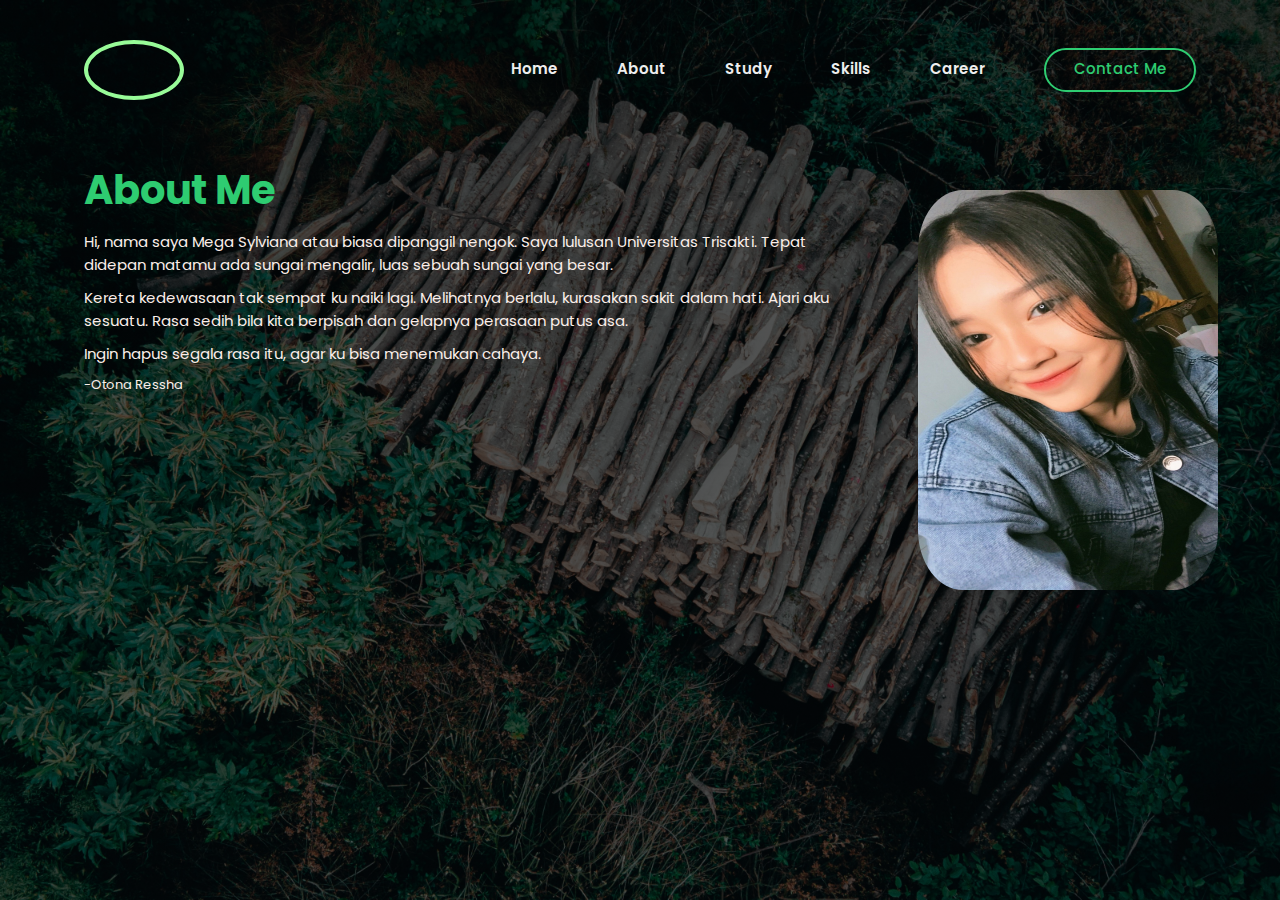
<file: about.html>
<!DOCTYPE html>
<html lang="en">
<head>
    <meta charset="UTF-8">
    <meta http-equiv="X-UA-Compatible" content="IE=edge">
    <meta name="viewport" content="width=device-width, initial-scale=1.0">

    <link rel="stylesheet" href="style.css">
    <link rel="stylesheet" href="styleAbt.css">
    <link rel="icon" href="pic/pic1.jpg">
    <link rel="preconnect" href="https://fonts.googleapis.com">
    <link rel="preconnect" href="https://fonts.gstatic.com" crossorigin>
    <link href="https://fonts.googleapis.com/css2?family=Poppins:wght@100;200;300;400;500;600;700;800;900&display=swap" rel="stylesheet">
    <link rel="stylesheet" href="https://cdnjs.cloudflare.com/ajax/libs/font-awesome/6.2.0/css/all.min.css" integrity="sha512-xh6O/CkQoPOWDdYTDqeRdPCVd1SpvCA9XXcUnZS2FmJNp1coAFzvtCN9BmamE+4aHK8yyUHUSCcJHgXloTyT2A==" crossorigin="anonymous" referrerpolicy="no-referrer" />
    <title>Mega Sylviana</title>
</head>


<body>
    <section class="hero">
        <div class="main-width">
            <header>
                <a href="index.html"><div class="logo">
                    <i class="fa-solid fa-m"></i>
                    <i class="fa-solid fa-e"></i>
                    <i class="fa-solid fa-g"></i>
                    <i class="fa-solid fa-a"></i>
                </div></a>
                <nav>
                    <div class="hamb">
                        <span></span>
                        <span></span>
                        <span></span>
                    </div>
                    <ul class="nav-list">
                        <li><a href="index.html">Home</a></li>
                        <li><a href="about.html">About</a></li>
                        <li><a href="study.html">Study</a></li>
                        <li><a href="skills.html">Skills</a></li>
                        <li><a href="careers.html">Career</a></li>
                        <li class="btn"><a href="#">Contact Me</a></li>
                    </ul>
                </nav>
            </header>

            <div class="text">
                <h1>About Me</h1>
                <div class="isi">
                    <div class="isi_text">
                        <p>Hi, nama saya Mega Sylviana atau biasa dipanggil nengok. Saya lulusan Universitas Trisakti. Tepat didepan matamu ada sungai mengalir, luas sebuah sungai yang besar.</p>
                        <p>Kereta kedewasaan tak sempat ku naiki lagi. Melihatnya berlalu, kurasakan sakit dalam hati. Ajari aku sesuatu. Rasa sedih bila kita berpisah dan gelapnya perasaan putus asa.</p>
                        <p>Ingin hapus segala rasa itu, agar ku bisa menemukan cahaya.</p>
                        <p style="font-size: small;">-Otona Ressha</p>
                    </div>
                    <div class="isi_img">
                            <div class="prf_img">
                                <img src="../pic/pic3.jpg" alt="">
                            </div>                  
                    </div>                
                </div>
            </div>
        </div>   
    </section>

    <script type="text/javascript" src="script.js"></script>
</body>
</html>
</file>
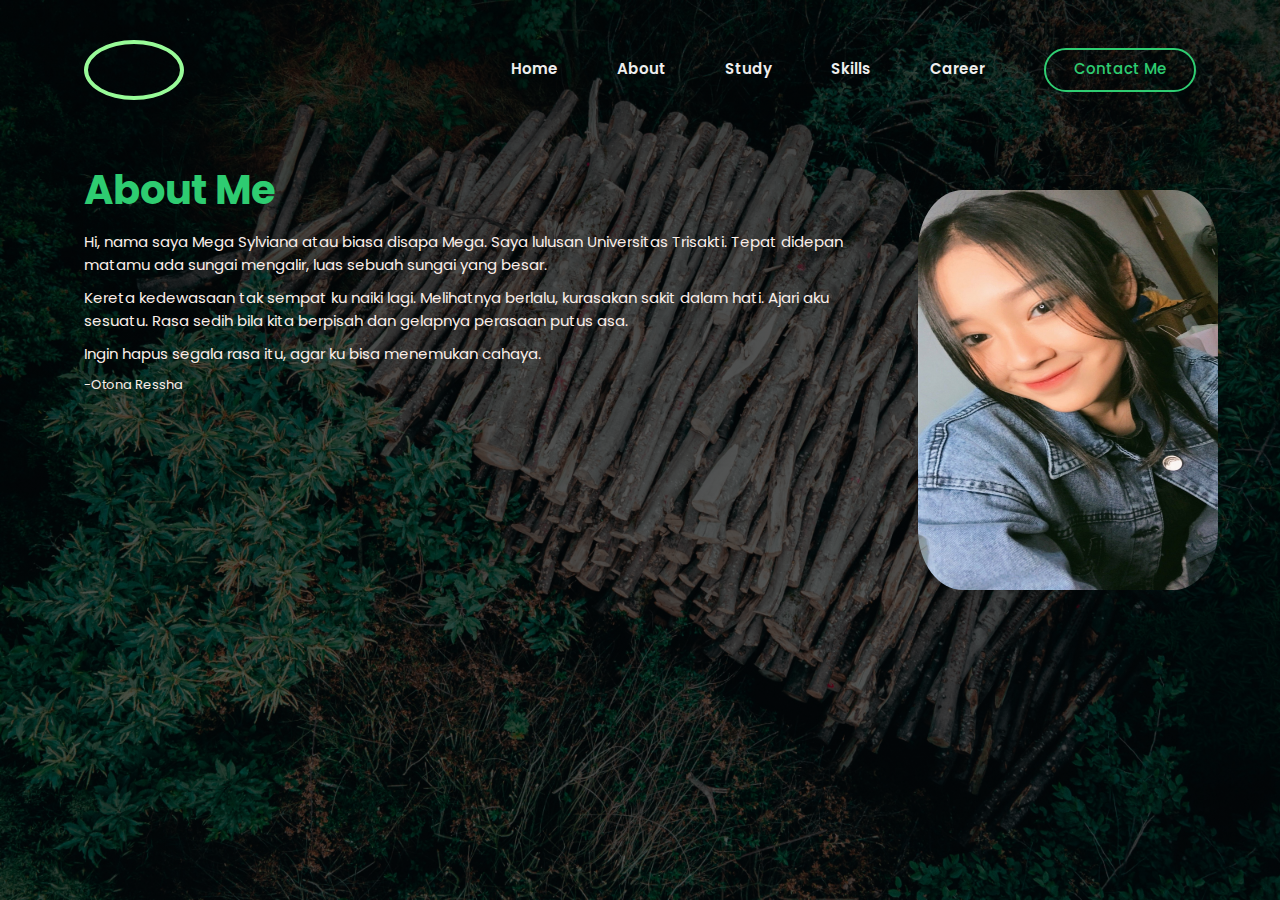
<file: html/about.html>
<!DOCTYPE html>
<html lang="en">
<head>
    <meta charset="UTF-8">
    <meta http-equiv="X-UA-Compatible" content="IE=edge">
    <meta name="viewport" content="width=device-width, initial-scale=1.0">

    <link rel="stylesheet" href="../css/style.css">
    <link rel="stylesheet" href="../css/styleAbt.css">
    <link rel="icon" href="pic/pic1.jpg">
    <link rel="preconnect" href="https://fonts.googleapis.com">
    <link rel="preconnect" href="https://fonts.gstatic.com" crossorigin>
    <link href="https://fonts.googleapis.com/css2?family=Poppins:wght@100;200;300;400;500;600;700;800;900&display=swap" rel="stylesheet">
    <link rel="stylesheet" href="https://cdnjs.cloudflare.com/ajax/libs/font-awesome/6.2.0/css/all.min.css" integrity="sha512-xh6O/CkQoPOWDdYTDqeRdPCVd1SpvCA9XXcUnZS2FmJNp1coAFzvtCN9BmamE+4aHK8yyUHUSCcJHgXloTyT2A==" crossorigin="anonymous" referrerpolicy="no-referrer" />
    <title>Mega Sylviana</title>
</head>


<body>
    <section class="hero">
        <div class="main-width">
            <header>
                <a href="../html/index.html"><div class="logo">
                    <i class="fa-solid fa-m"></i>
                    <i class="fa-solid fa-e"></i>
                    <i class="fa-solid fa-g"></i>
                    <i class="fa-solid fa-a"></i>
                </div></a>
                <nav>
                    <div class="hamb">
                        <span></span>
                        <span></span>
                        <span></span>
                    </div>
                    <ul class="nav-list">
                        <li><a href="../html/index.html">Home</a></li>
                        <li><a href="../html/about.html">About</a></li>
                        <li><a href="../html/study.html">Study</a></li>
                        <li><a href="../html/skills.html">Skills</a></li>
                        <li><a href="../html/careers.html">Career</a></li>
                        <li class="btn"><a href="#">Contact Me</a></li>
                    </ul>
                </nav>
            </header>

            <div class="text" style="color: white;">
                <h1>About Me</h1>
                <div class="isi">
                    <div class="isi_text">
                        <p>Hi, nama saya Mega Sylviana atau biasa disapa Mega. Saya lulusan Universitas Trisakti. Tepat didepan matamu ada sungai mengalir, luas sebuah sungai yang besar.</p>
                        <p>Kereta kedewasaan tak sempat ku naiki lagi. Melihatnya berlalu, kurasakan sakit dalam hati. Ajari aku sesuatu. Rasa sedih bila kita berpisah dan gelapnya perasaan putus asa.</p>
                        <p>Ingin hapus segala rasa itu, agar ku bisa menemukan cahaya.</p>
                        <p style="font-size: small;">-Otona Ressha</p>
                    </div>
                    <div class="isi_img">
                            <div class="prf_img">
                                <img src="../pic/pic3.jpg" alt="">
                            </div>                  
                    </div>                
                </div>
            </div>
        </div>   
    </section>

    <script type="text/javascript" src="../script.js"></script>
</body>
</html>
</file>
<file: style.css>
*{
    margin: 0;
    padding: 0;
    box-sizing: border-box;
    font-family: 'Poppins', sans-serif;
    text-decoration: none;
}

body{
    overflow-x: hidden;
    overflow-y: hidden;
}

.main-width{
    width: 1280px;
    max-width: 90%;
    margin: 0 auto;
    padding: 0px 20px;
}

.hero{
    width: 100%;
    height: 100%;
    min-height: 100vh;
    background: linear-gradient(rgba(0,0,0,0.7), rgba(0,0,0,0.6)), url(../pic/pic2.jpg);
    background-size: cover;
    background-position: center;
    position: relative;
}

header{
    padding: 40px 0 30px;
    display: flex;
    flex-wrap: nowrap;
    align-items: center;
    justify-content: space-between;
}

.logo {
    height: 60px;
    width: 100px;
    background: transparent;
    border: 4px solid palegreen;
    color: #A35638;
    border-radius: 50%;
    display: inline-flex;
    align-items: center;
    justify-content: center;
    font-size: 20px;
    cursor: pointer;
}

nav .hamb{
    height: 24px;
    width: 35px;
    top: 60px;
    right: 3%;
    position: absolute;
    background: transparent;
    z-index: 4;
    cursor: pointer;
    display: none;
}

nav .hamb span{
    height: 3px;
    width: 100%;
    display: block;
    background: #2ecc71;
    transition: .3s;
    transition-property: transform,opacity;
}

nav .hamb span:nth-child(2){
    margin: 7px 0px;
}

nav .nav-list{
    list-style: none;
}

nav .nav-list li{
    display: inline-block;
}

nav .nav-list li a{
    display: inline-block;
    color: #eee;
    margin-left: 55px;
    font-size: 15px;
    font-weight: 600;
}

nav .nav-list li ::after{
    content: '';
    width: 0%;
    height: 2px;
    background: white;
    display:block;
    margin: auto;
    transition: 0.3s;
}

nav .nav-list li:hover ::after{
    width: 100%;
}

nav .nav-list li.btn:hover ::after{
    width: 0;
}

nav .nav-list li:not(:last-child) a:hover{
    color: #2ecc71;
    transition: .4s;
}

nav .nav-list li.btn a{
    display: inline-block;
    background: transparent;
    border: 2px solid #2ecc71;
    padding: 9px 28px;
    border-radius: 30px;
    line-height: 1.3;
    color: #2ecc71;
    font-weight: 500;
}

nav .nav-list li.btn:hover a{
    background: #2ecc71;
    color: white;
    border: 2px solid transparent;
    transition: .4s;
}

.container{
    padding-top: 190px;
}

.container .hero-text{
    margin-bottom: 40px;
}

.container .hero-text h1{
    color: white;
    margin: 20px 0px 20px;
    font-size: 47px;
    font-weight: 900;
    line-height: 1.2;
}

span{
    color: #2ecc71;
}

.container .hero-text h3{
    color: whitesmoke;
    font-weight: 400;
    font-size: 17px;
}

.container .hero-text p{
    width: 440px;
    max-width: 100%;
    color: whitesmoke;
    font-size: 15px;
    line-height: 1.5;
    margin-bottom: 30px;
}

.social a{
    height: 37px;
    width: 37px;
    margin-right: 20px;
    margin-bottom: 35px;
    display: inline-flex;
    border-radius: 50%;
    align-items: center;
    justify-content: center;
    color: whitesmoke;
    font-size: 20px;
    cursor: pointer;
    background-color: rgba(255,255,255,0.3);
}

.social a:hover{
    background: #2ecc71;
    transform:scale(1.2);
    transition: .3s;
}

.container .hero-text button{
    color: whitesmoke;
    padding: 8px 30px;
    background: #2ecc71;
    font-size: 16px;
    font-weight: 500;
    line-height: 25px;
    cursor: pointer;
    border: 2px solid #2ecc71;
    border-radius: 30px;
}

.container .hero-text button:hover{
    border: 2px solid #2ecc71;
    background: transparent;
    transition: .3s;
    color: #2ecc71;
}

@media screen and (max-width:930px){
    html,body{
        height: 1200px;
        width: 100%;
        padding: 0;
        margin: 0;
        overflow-x: hidden;
        overflow-y: scroll;
    }
    nav .hamb{
        display: initial;
        height: 10px;
    }
    .click{
        top: 46px;
    }
    .click span{
        position: absolute;
        margin-top: 12px;
    }
    .click span:first-child{
        transform: rotate(-40deg);
    }
    .click span:nth-child(2){
        margin: 0;
        opacity: 0;
    }
    .click span:last-child{
        top: 0;
        transform: rotate(40deg);
    }
    nav .nav-list{
        height: 40%;
        width: 60%;
        padding: 6% 9%;
        top: 90px;
        right: -65%;
        bottom: 0;
        border-radius: 15px;
        position: absolute;
        background-color: rgb(2, 2, 2);
        z-index: 2;
        transition: .3s right;
    }
    nav .nav-list li{
        display: block;
    }
    nav .nav-list li a{
        display: block;
        margin-left: 0;
        margin-bottom: 40px;
        text-align: center;
        font-size: 20px;
        font-weight: 500;
    }
    nav .nav-list li:hover ::after{
        width: 0;
    }
    nav .nav-list li.btn a{
        font-size: 15px;
        padding: 7px 15px;
        right: 20%;
        bottom: 0;
        left: 20%;
        position: absolute;
    }
    nav .nav-list.open{
        right: 0;
    }
}
</file>
<file: styleAbt.css>
h1{
    font-size: 40px;
    margin-top: 30px;
    font-weight: bolder;
    color: #2ecc71;
}

p{
    margin-top: 10px;
    font-size: 15px;
    color: #faeee9;
}

.isi{
    max-width: 75%;
    display: flex;
}

.prf_img{
    padding-left: 50px;
    margin-top: -30px;
    margin-right: -200px;    
}

img{
    margin-right: -100px;
    width: 300px;
    height: 400px;
    border-radius: 15%;
}

@media screen and (max-width:930px){
    html,body{
        height: 1200px;
        width: 100%;
        padding: 0;
        margin: 0;
        overflow-x: hidden;
        overflow-y: scroll;
    }
    .isi{
        display: grid;
    }

    img{
        margin-left: -45px;
        margin-top: 50px;
    }

}
</file>
<file: css/style.css>
*{
    margin: 0;
    padding: 0;
    box-sizing: border-box;
    font-family: 'Poppins', sans-serif;
    text-decoration: none;
}

body{
    overflow-x: hidden;
    overflow-y: hidden;
}

.main-width{
    width: 1280px;
    max-width: 90%;
    margin: 0 auto;
    padding: 0px 20px;
}

.hero{
    width: 100%;
    height: 100%;
    min-height: 100vh;
    background: linear-gradient(rgba(0,0,0,0.7), rgba(0,0,0,0.6)), url(../pic/pic2.jpg);
    background-size: cover;
    background-position: center;
    position: relative;
}

header{
    padding: 40px 0 30px;
    display: flex;
    flex-wrap: nowrap;
    align-items: center;
    justify-content: space-between;
}

.logo {
    height: 60px;
    width: 100px;
    background: transparent;
    border: 4px solid palegreen;
    color: #A35638;
    border-radius: 50%;
    display: inline-flex;
    align-items: center;
    justify-content: center;
    font-size: 20px;
    cursor: pointer;
}

nav .hamb{
    height: 24px;
    width: 35px;
    top: 60px;
    right: 3%;
    position: absolute;
    background: transparent;
    z-index: 4;
    cursor: pointer;
    display: none;
}

nav .hamb span{
    height: 3px;
    width: 100%;
    display: block;
    background: #2ecc71;
    transition: .3s;
    transition-property: transform,opacity;
}

nav .hamb span:nth-child(2){
    margin: 7px 0px;
}

nav .nav-list{
    list-style: none;
}

nav .nav-list li{
    display: inline-block;
}

nav .nav-list li a{
    display: inline-block;
    color: #eee;
    margin-left: 55px;
    font-size: 15px;
    font-weight: 600;
}

nav .nav-list li ::after{
    content: '';
    width: 0%;
    height: 2px;
    background: white;
    display:block;
    margin: auto;
    transition: 0.3s;
}

nav .nav-list li:hover ::after{
    width: 100%;
}

nav .nav-list li.btn:hover ::after{
    width: 0;
}

nav .nav-list li:not(:last-child) a:hover{
    color: #2ecc71;
    transition: .4s;
}

nav .nav-list li.btn a{
    display: inline-block;
    background: transparent;
    border: 2px solid #2ecc71;
    padding: 9px 28px;
    border-radius: 30px;
    line-height: 1.3;
    color: #2ecc71;
    font-weight: 500;
}

nav .nav-list li.btn:hover a{
    background: #2ecc71;
    color: white;
    border: 2px solid transparent;
    transition: .4s;
}

.container{
    padding-top: 190px;
}

.container .hero-text{
    margin-bottom: 40px;
}

.container .hero-text h1{
    color: white;
    margin: 20px 0px 20px;
    font-size: 47px;
    font-weight: 900;
    line-height: 1.2;
}

span{
    color: #2ecc71;
}

.container .hero-text h3{
    color: whitesmoke;
    font-weight: 400;
    font-size: 17px;
}

.container .hero-text p{
    width: 440px;
    max-width: 100%;
    color: whitesmoke;
    font-size: 15px;
    line-height: 1.5;
    margin-bottom: 30px;
}

.social a{
    height: 37px;
    width: 37px;
    margin-right: 20px;
    margin-bottom: 35px;
    display: inline-flex;
    border-radius: 50%;
    align-items: center;
    justify-content: center;
    color: whitesmoke;
    font-size: 20px;
    cursor: pointer;
    background-color: rgba(255,255,255,0.3);
}

.social a:hover{
    background: #2ecc71;
    transform:scale(1.2);
    transition: .3s;
}

.container .hero-text button{
    color: whitesmoke;
    padding: 8px 30px;
    background: #2ecc71;
    font-size: 16px;
    font-weight: 500;
    line-height: 25px;
    cursor: pointer;
    border: 2px solid #2ecc71;
    border-radius: 30px;
}

.container .hero-text button:hover{
    border: 2px solid #2ecc71;
    background: transparent;
    transition: .3s;
    color: #2ecc71;
}

@media screen and (max-width:930px){
    html,body{
        height: 1200px;
        width: 100%;
        padding: 0;
        margin: 0;
        overflow-x: hidden;
        overflow-y: scroll;
    }
    nav .hamb{
        display: initial;
    }
    .click{
        top: 46px;
    }
    .click span{
        position: absolute;
        margin-top: 12px;
    }
    .click span:first-child{
        transform: rotate(-40deg);
    }
    .click span:nth-child(2){
        margin: 0;
        opacity: 0;
    }
    .click span:last-child{
        top: 0;
        transform: rotate(40deg);
    }
    nav .nav-list{
        height: 70%;
        width: 60%;
        padding: 6% 9%;
        top: 90px;
        right: -65%;
        bottom: 0;
        border-radius: 15px;
        position: absolute;
        background-color: rgb(2, 2, 2);
        z-index: 2;
        transition: .3s right;
    }
    nav .nav-list li{
        display: block;
    }
    nav .nav-list li a{
        display: block;
        margin-left: 0;
        margin-bottom: 40px;
        text-align: center;
        font-size: 20px;
        font-weight: 500;
    }
    nav .nav-list li:hover ::after{
        width: 0;
    }
    nav .nav-list li.btn a{
        font-size: 15px;
        padding: 7px 15px;
        right: 20%;
        bottom: 0;
        left: 20%;
        position: absolute;
    }
    nav .nav-list.open{
        right: 0;
    }
}
</file>
<file: css/styleAbt.css>
h1{
    font-size: 40px;
    margin-top: 30px;
    font-weight: bolder;
    color: #2ecc71;
}

p{
    margin-top: 10px;
    font-size: 15px;
    color: #faeee9;
}

.isi{
    max-width: 75%;
    display: flex;
}

.prf_img{
    padding-left: 50px;
    margin-top: -30px;
    margin-right: -200px;    
}

img{
    margin-right: -100px;
    width: 300px;
    height: 400px;
    border-radius: 15%;
}

@media screen and (max-width:930px){
    html,body{
        height: 1200px;
        width: 100%;
        padding: 0;
        margin: 0;
        overflow-x: hidden;
        overflow-y: scroll;
    }
    .isi{
        display: grid;
    }

    img{
        margin-left: -38px;
        margin-top: 50px;
    }

}
</file>
